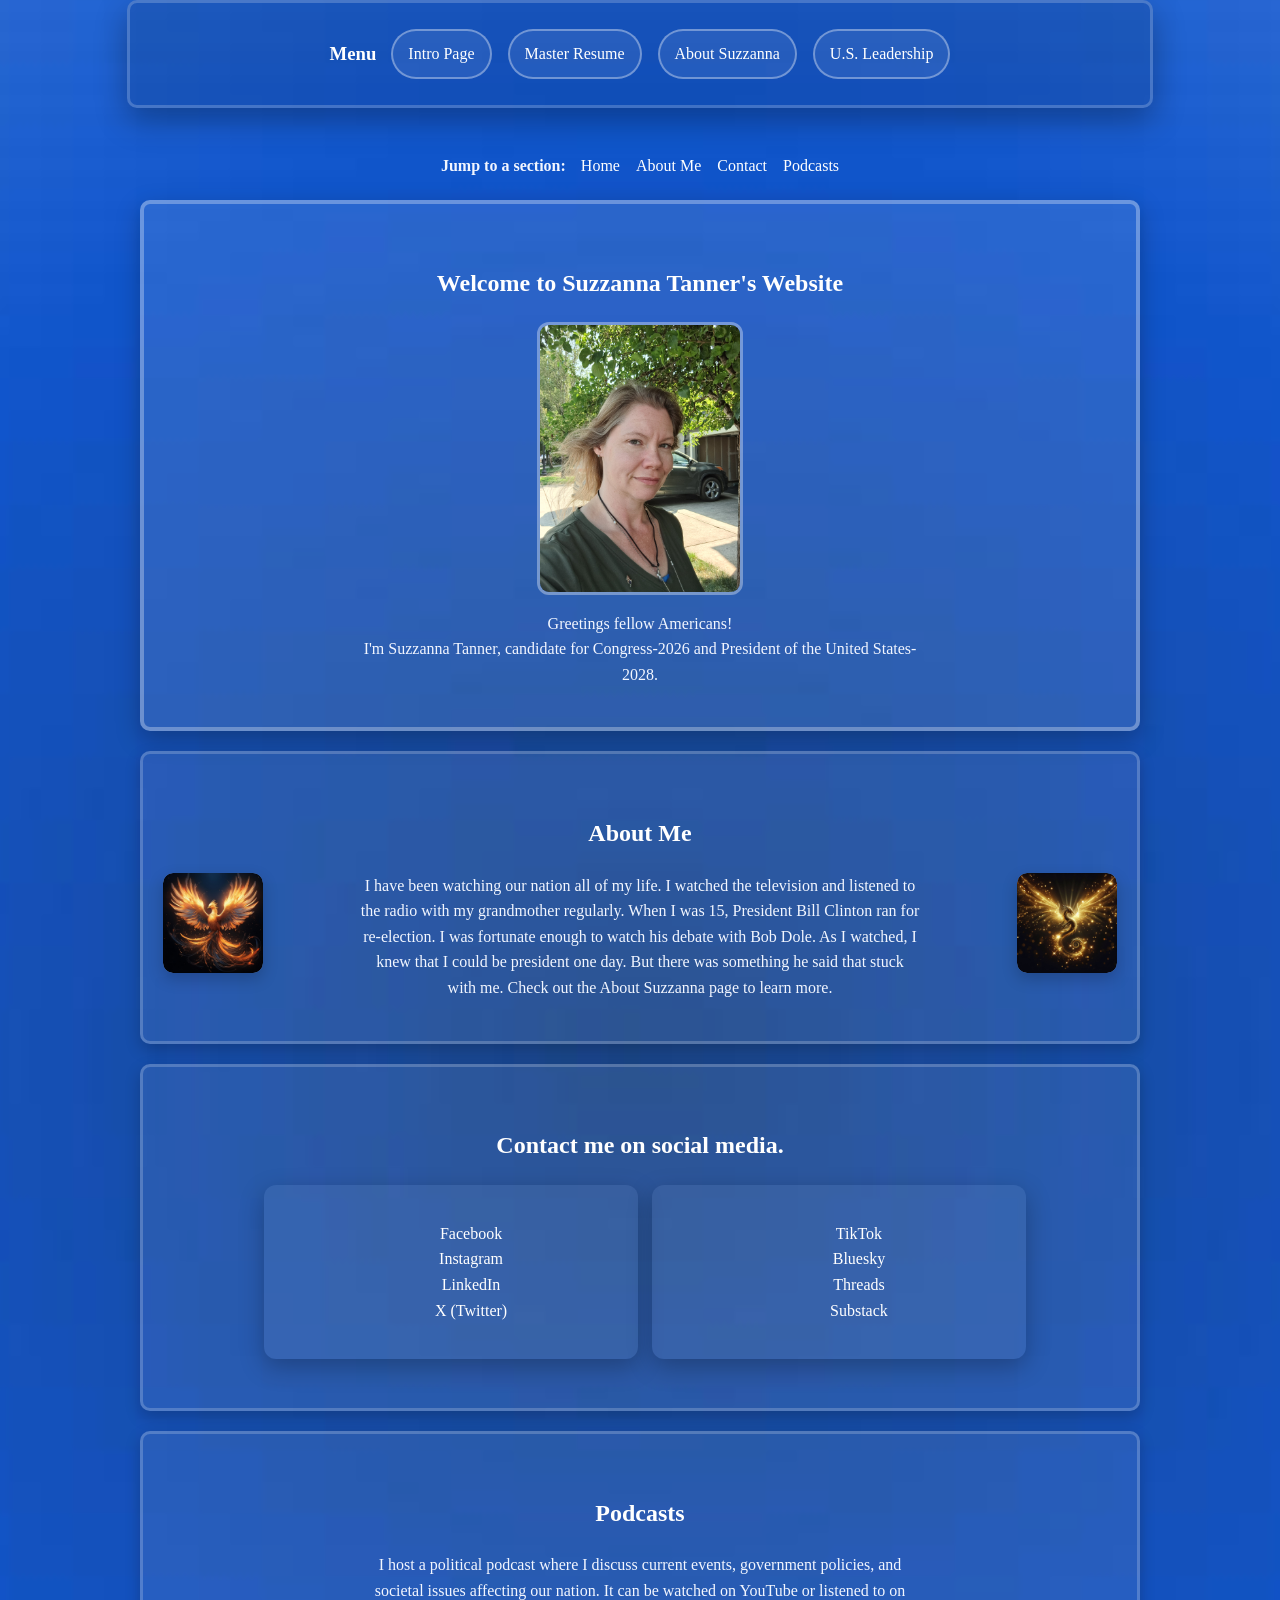
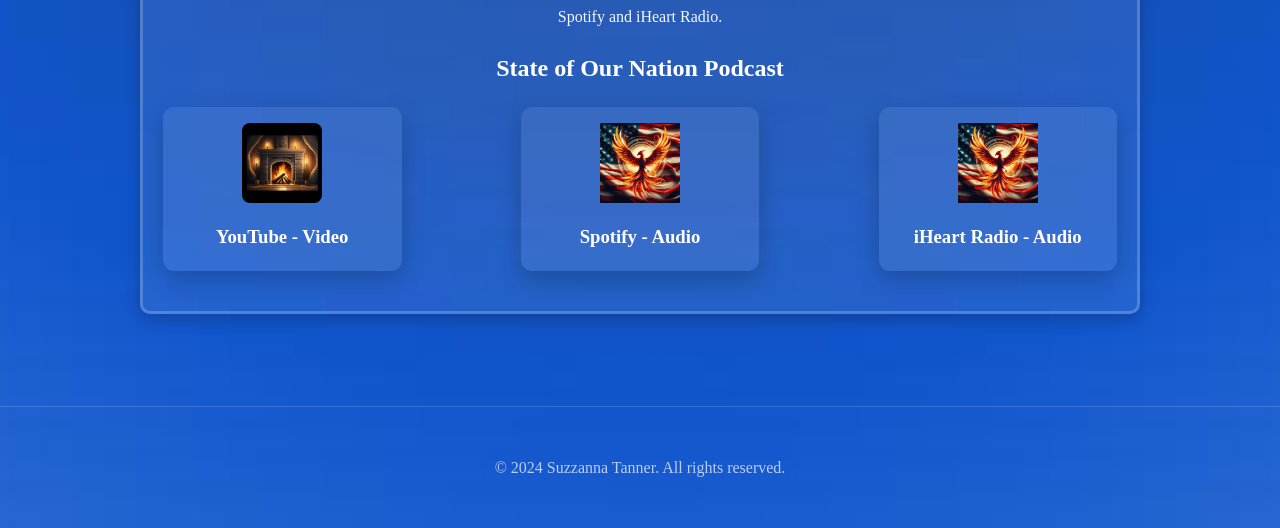
<file: index.html>
<!-- This is the main HTML file for Suzzanna Tanner's website -->
 <!-- The Document is HTML and the language is set to English -->
<!DOCTYPE html>
<html lang="en">
    <!-- The head section contains metadata and the title of the webpage -->
<head>
    <meta charset="UTF-8">
    <meta name="viewport" content="width=device-width, initial-scale=1.0">
    <link rel="stylesheet" href="index.css"> <!-- Link to external CSS file for styling -->
    <title>Suzzanna Tanner</title>
</head>
<!-- The body section contains the content of the webpage -->
<body> 
    <!-- Navigation menu with links to different pages of the website in an unordered list -->
    <header>         
        <nav>
            <h3>Menu</h3>
            <ul>
                <li><a href="index.html">Intro Page</a></li>
                <li><a href="MasterResume.html">Master Resume</a></li>
                <li><a href="AboutMe.html">About Suzzanna</a></li>
                <li><a href="OurFuture.html">U.S. Leadership</a></li>
            </ul>
        </nav>
    </header>

    <main>
        <nav id="index-page-nav">           
                <h4>Jump to a section: </h4>
                <ul>
                    <li><a href="#hero">Home</a></li> <!--Links to Hero section-->
                    <li><a href="#about">About Me</a></li> <!--Links to About Me section-->
                    <li><a href="#contact">Contact</a></li> <!--Links to Contact section-->
                    <li><a href="#podcasts">Podcasts</a></li> <!--Links to Podcasts section-->
                </ul>
        </nav>

        <!-- Main content of the webpage including a heading, an image, and a paragraph -->
        <section id="hero">
        <h1>Welcome to Suzzanna Tanner's Website</h1>
        <!-- An image of Suzzanna Tanner -->
        <img src="Images/20230826_120033.jpg" alt="Portrait of Suzzanna Tanner">
        
        <!-- A paragraph introducing Suzzanna Tanner -->    
        <p>Greetings fellow Americans!</p>
        <p> I'm Suzzanna Tanner, candidate for Congress-2026 and President of the United States-2028.</p>
        </section>

        <!-- A section for the "About Me" content with a heading and a paragraph describing Suzzanna Tanner's background and interests -->
        <section id="about">
        <h2>About Me</h2> 
        <!-- A side image placeholder  -->
        <div class="about-layout">
            <div class="about-image-1">
                <img src="Images/Landing_Phoenix.jpg" alt="AI created image of a mythical phoenix in the landing position.">
            </div>
            <p>
                I have been watching our nation all of my life. I watched the television and listened to the radio with my grandmother regularly. 
                When I was 15, President Bill Clinton ran for re-election. I was fortunate enough to watch his debate with Bob Dole. 
                As I watched, I knew that I could be president one day. But there was something he said that stuck with me. Check out the About Suzzanna page to learn more.
            </p>
            
            <div class="about-image-2">
                <img src="Images/Celestial_Dragon.jpeg" alt="AI created image of a celestial dragon.">
            </div>
        </div>

         </section>
         <!-- A section for contact information with links to social media profiles in an unordered list -->
        <section id="contact">
        <h2>Contact me on social media.</h2>
        
        <!-- Social Media Links -->    
        <div class="social-box-1">
            <ul>
                <li><a href="https://www.facebook.com/suzzanna.tanner">Facebook</a></li>
                <li><a href="https://www.instagram.com/suzzanna.tanner/">Instagram</a></li>
                <li><a href="https://www.linkedin.com/in/suzzannatanner/">LinkedIn</a></li>
                <li><a href="https://x.com/SuzzannaTanner">X (Twitter)</a></li>
        </ul>
        </div>

        <div class="social-box-2">
            <ul>
                <li><a href="https://www.tiktok.com/@suzzannatanner?lang=en">TikTok</a></li>
                <li><a href="https://bsky.app/profile/suzzannatanner.bsky.social">Bluesky</a></li> 
                <li><a href="https://www.threads.com/@suzzannatanner">Threads</a></li>
                <li><a href="https://theevergreenblueprint.substack.com/">Substack</a></li>
        </ul>
        </div>      
        </section>
        <!-- A section for podcasts with a heading, a paragraph describing the podcast content, and links to different podcast platforms in an unordered list -->
        <section id="podcasts">
        <h2>Podcasts</h2>
        <p>I host a political podcast where I discuss current events, government policies, and societal issues affecting our nation. It can be watched on YouTube or listened to on Spotify and iHeart Radio.</p>
            <h2>State of Our Nation Podcast</h2>

        <!-- This is the grid for the podcast platforms -->
        <div > 
        <ul class="podcast-grid">
            <!--Podcast platforms and images-->
            <div class="Youtube">
                <div class="youtube-img">
                    <img src="Images/FiresideChatFrontSlide_Crop.png" alt="Fireside Chat Podcast">
                </div>
                <li><a href="https://www.youtube.com/playlist?list=PL2fd8_oJhN5TcVqTaIOp_2Dasd1ge1Ng7"><h3>YouTube - Video</h3></a></li>
            </div>

            <div class="Spotify">
                <img class="rss-img" src="Images/American_Phoenix.jpeg" alt="RSS Thumbnail">
                <li><a href="https://open.spotify.com/show/3IqKtpM52F4kemb8CJ184Y"><h3>Spotify - Audio</h3></a></li>
            </div>
            <!-- This platform uses the same RSS thumbnail as Spotify -->
            <div class="iHeartRadio">
                <img class="rss-img" src="Images/American_Phoenix.jpeg" alt="RSS Thumbnail">
                <li><a href="https://www.iheart.com/podcast/269-state-of-our-nation-324250302"><h3>iHeart Radio - Audio</h3></a></li>
            </div>
        </ul>
        </div>
        </section>
        
    </main>
    <!-- Footer section with copyright information -->
    <footer>
        <!-- Footer section with copyright information -->
        <p>&copy; 2024 Suzzanna Tanner. All rights reserved.</p>
    </footer>
</body>
</html>
</file>
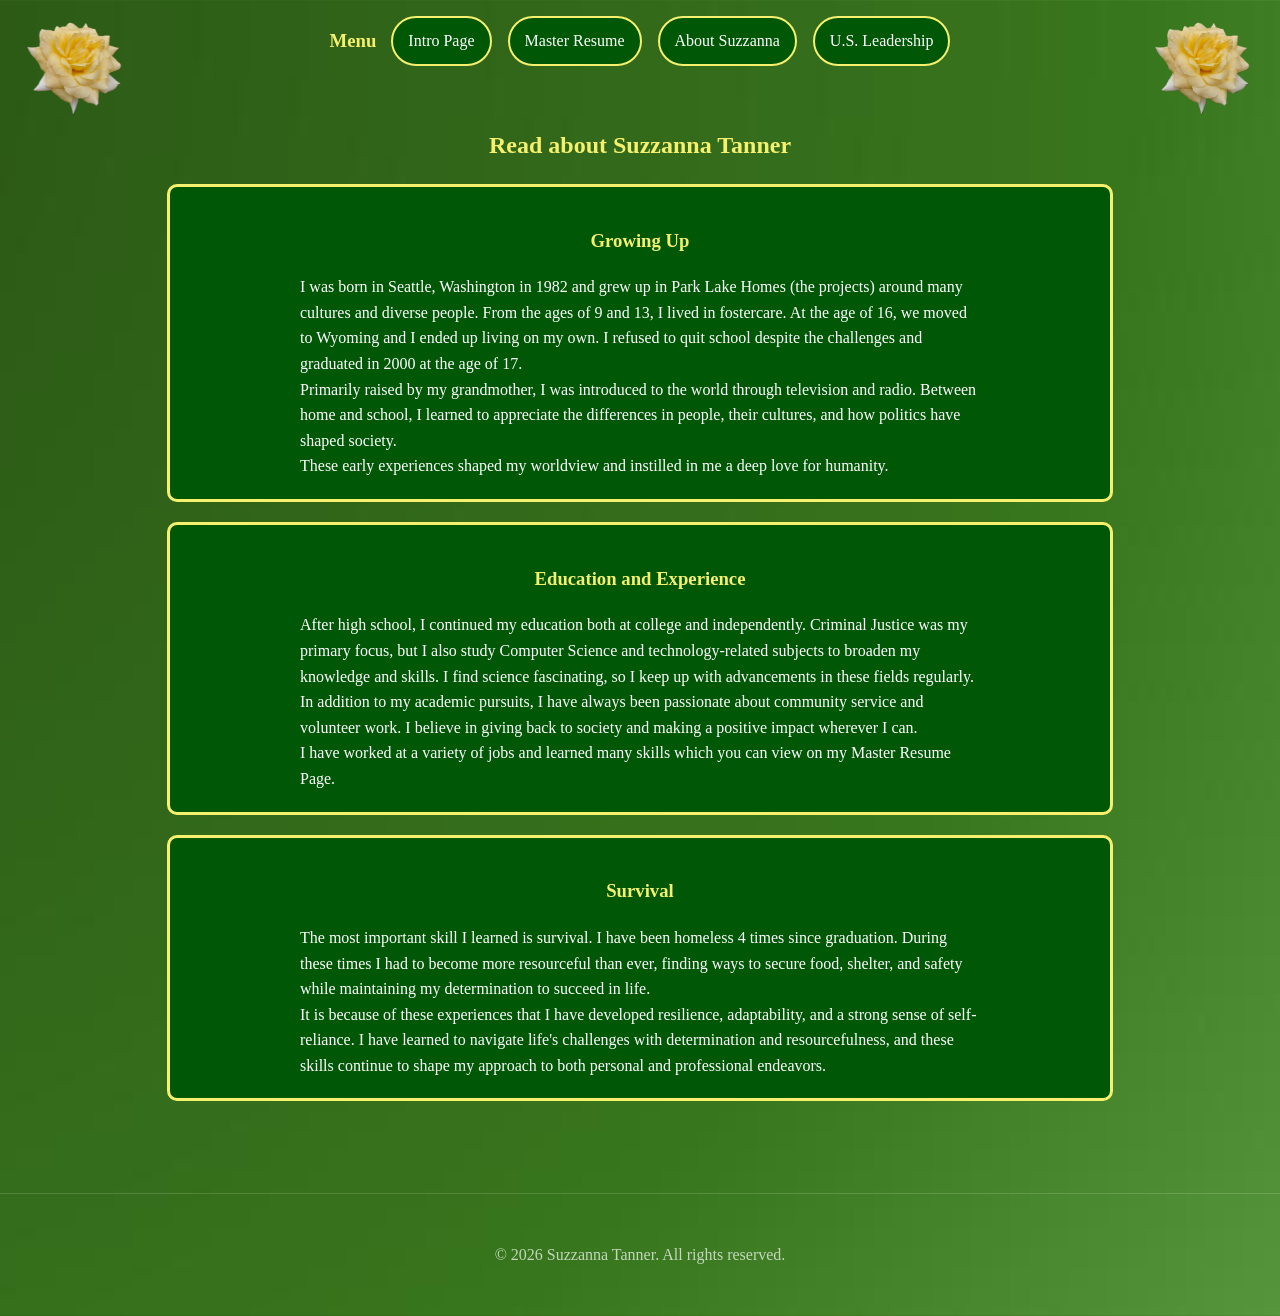
<file: AboutMe.html>
<!-- This is the About Me HTML file for Suzzanna Tanner's website -->
<!-- The Document is HTML and the language is set to English -->
<!DOCTYPE html>
<html lang="en">
    <!-- The head section contains metadata and the title of the webpage -->
<head>
    <meta charset="UTF-8">
    <meta name="viewport" content="width=device-width, initial-scale=1.0">
    <link rel="stylesheet" href="AboutMeStyles.css"> <!-- Link to external CSS file for styling -->
    <title>About Suzzanna Tanner</title>
</head>
<!-- The body section contains the content of the webpage -->
 <body>
    <header>
        <nav>
            <h3>Menu</h3>
            <ul>
                <li><a href="index.html">Intro Page</a></li>
                <li><a href="MasterResume.html">Master Resume</a></li>
                <li><a href="AboutMe.html">About Suzzanna</a></li>
                <li><a href="OurFuture.html">U.S. Leadership</a></li>
            </ul>
        </nav>        
    </header>

    <main>
        <h2>Read about Suzzanna Tanner</h2>
        <section id="st-beginnings">
            <h3>Growing Up</h3>
            <p> I was born in Seattle, Washington in 1982 and grew up in Park Lake Homes (the projects) around many cultures and diverse people. 
                From the ages of 9 and 13, I lived in fostercare. 
                At the age of 16, we moved to Wyoming and I ended up living on my own. 
                I refused to quit school despite the challenges and graduated in 2000 at the age of 17.
            </p>
            
            <p>Primarily raised by my grandmother, I was introduced to the world through television and radio. 
               Between home and school, I learned to appreciate the differences in people, their cultures, and how politics have shaped society.
            </p>

            <p>These early experiences shaped my worldview and instilled in me a deep love for humanity.</p>                
        </section>

        <section id="education">
            <h3>Education and Experience</h3>
            <p>After high school, I continued my education both at college and independently. Criminal Justice was my primary focus, but I also study Computer Science and technology-related subjects to broaden my knowledge and skills. I find science fascinating, so I keep up with advancements in these fields regularly.</p>
            <p>In addition to my academic pursuits, I have always been passionate about community service and volunteer work. I believe in giving back to society and making a positive impact wherever I can.</p>
                <p>I have worked at a variety of jobs and learned many skills which you can view on my Master Resume Page.</p>
        </section>

        <section id="survival">
            <h3>Survival</h3>
            <p>The most important skill I learned is survival. I have been homeless 4 times since graduation. During these times I had to become more resourceful than ever, finding ways to secure food, shelter, and safety while maintaining my determination to succeed in life.</p>
            <p>It is because of these experiences that I have developed resilience, adaptability, and a strong sense of self-reliance. I have learned to navigate life's challenges with determination and resourcefulness, and these skills continue to shape my approach to both personal and professional endeavors.</p>
        </section>

    </main>

    <footer>
        <p>&copy; 2026 Suzzanna Tanner. All rights reserved.</p>
    </footer>
 </body>
</html>
</file>
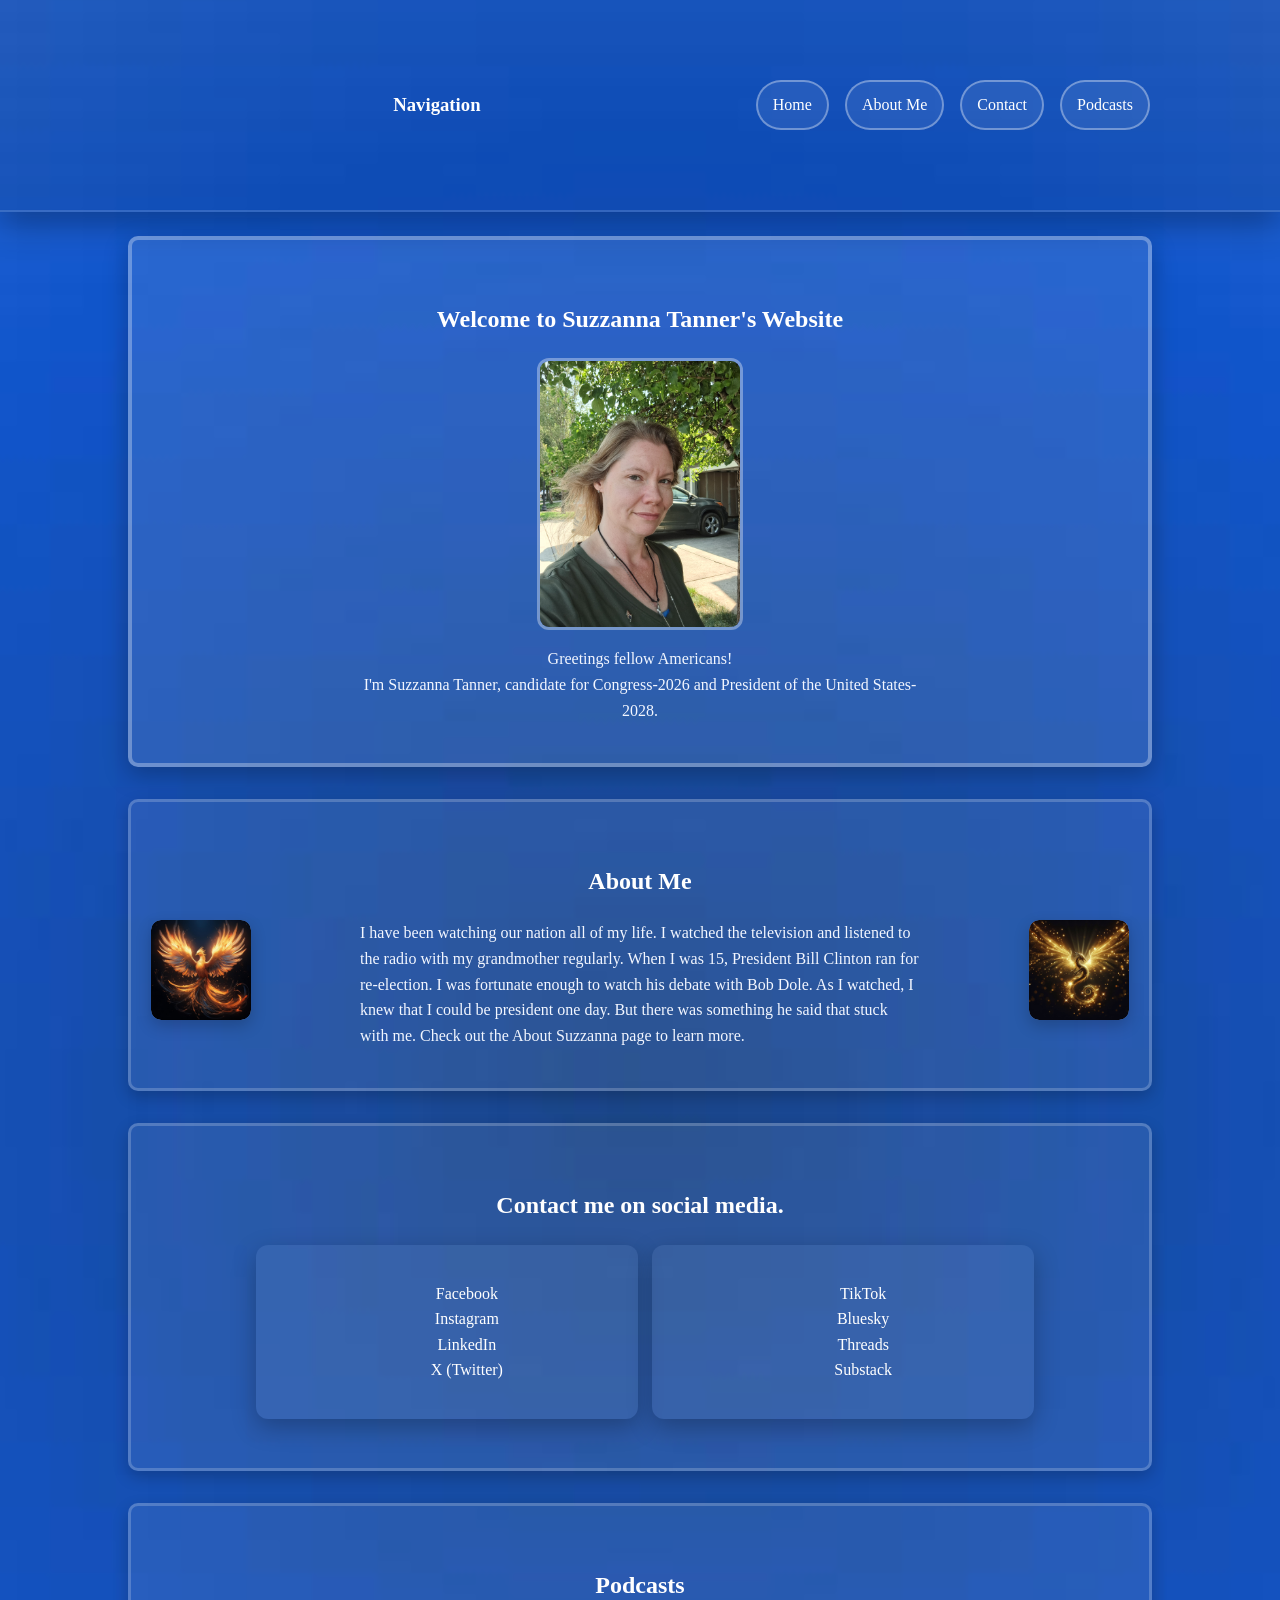
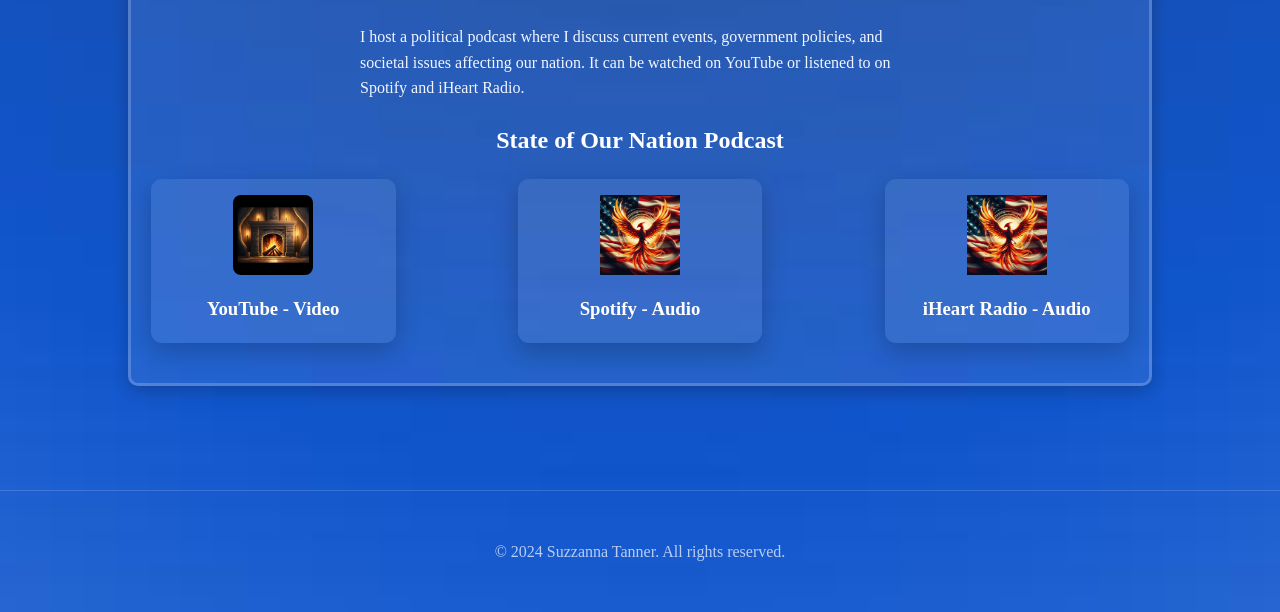
<file: HomePage.html>
<!-- This is the main HTML file for Suzzanna Tanner's website -->
 <!-- The Document is HTML and the language is set to English -->
<!DOCTYPE html>
<html lang="en">
    <!-- The head section contains metadata and the title of the webpage -->
<head>
    <meta charset="UTF-8">
    <meta name="viewport" content="width=device-width, initial-scale=1.0">
    <link rel="stylesheet" href="HomePageStyles.css"> <!-- Link to external CSS file for styling -->
    <title>Suzzanna Tanner</title>
</head>
<!-- The body section contains the content of the webpage -->
<body> 
    <!-- Navigation menu with links to different pages of the website in an unordered list -->
    <header>         
        <nav><h3>Navigation</h3>
            <ul>
                <li><a href="#hero">Home</a></li> <!--Links to Hero section-->
                <li><a href="#about">About Me</a></li> <!--Links to About Me section-->
                <li><a href="#contact">Contact</a></li> <!--Links to Contact section-->
                <li><a href="#podcasts">Podcasts</a></li> <!--Links to Podcasts section-->
            </ul>
        </nav>
    </header>
    
    <main>
        <!-- Main content of the webpage including a heading, an image, and a paragraph -->
        <section id="hero">
        <h1>Welcome to Suzzanna Tanner's Website</h1>
        <!-- An image of Suzzanna Tanner -->
        <img src="Images/20230826_120033.jpg" alt="Portrait of Suzzanna Tanner">
        
        <!-- A paragraph introducing Suzzanna Tanner -->    
        <p>Greetings fellow Americans!</p>
        <p> I'm Suzzanna Tanner, candidate for Congress-2026 and President of the United States-2028.</p>
        </section>
        <!-- A section for the "About Me" content with a heading and a paragraph describing Suzzanna Tanner's background and interests -->
        <section id="about">
        <h2>About Me</h2> 
        <!-- A side image placeholder  -->
        <div class="about-layout">
            <div class="about-image-1">
                <img src="Images/Landing_Phoenix.jpg" alt="AI created image of a mythical phoenix in the landing position.">
            </div>
            <p>
                I have been watching our nation all of my life. I watched the television and listened to the radio with my grandmother regularly. 
                When I was 15, President Bill Clinton ran for re-election. I was fortunate enough to watch his debate with Bob Dole. 
                As I watched, I knew that I could be president one day. But there was something he said that stuck with me. Check out the About Suzzanna page to learn more.
            </p>
            
            <div class="about-image-2">
                <img src="Images/Celestial_Dragon.jpeg" alt="AI created image of a celestial dragon.">
            </div>
        </div>

         </section>
         <!-- A section for contact information with links to social media profiles in an unordered list -->
        <section id="contact">
        <h2>Contact me on social media.</h2>
        
        <!-- Social Media Links -->    
        <div class="social-box-1">
            <ul>
                <li><a href="https://www.facebook.com/suzzanna.tanner">Facebook</a></li>
                <li><a href="https://www.instagram.com/suzzanna.tanner/">Instagram</a></li>
                <li><a href="https://www.linkedin.com/in/suzzannatanner/">LinkedIn</a></li>
                <li><a href="https://x.com/SuzzannaTanner">X (Twitter)</a></li>
        </ul>
        </div>

        <div class="social-box-2">
            <ul>
                <li><a href="https://www.tiktok.com/@suzzannatanner?lang=en">TikTok</a></li>
                <li><a href="https://bsky.app/profile/suzzannatanner.bsky.social">Bluesky</a></li> 
                <li><a href="https://www.threads.com/@suzzannatanner">Threads</a></li>
                <li><a href="https://theevergreenblueprint.substack.com/">Substack</a></li>
        </ul>
        </div>      
        </section>
        <!-- A section for podcasts with a heading, a paragraph describing the podcast content, and links to different podcast platforms in an unordered list -->
        <section id="podcasts">
        <h2>Podcasts</h2>
        <p>I host a political podcast where I discuss current events, government policies, and societal issues affecting our nation. It can be watched on YouTube or listened to on Spotify and iHeart Radio.</p>
            <h2>State of Our Nation Podcast</h2>

        <!-- This is the grid for the podcast platforms -->
        <div > 
        <ul class="podcast-grid">
            <!--Podcast platforms and images-->
            <div class="Youtube">
                <div class="youtube-img">
                    <img src="Images/FiresideChatFrontSlide_Crop.png" alt="Fireside Chat Podcast">
                </div>
                <li><a href="https://www.youtube.com/playlist?list=PL2fd8_oJhN5TcVqTaIOp_2Dasd1ge1Ng7"><h3>YouTube - Video</h3></a></li>
            </div>

            <div class="Spotify">
                <img class="rss-img" src="Images/American_Phoenix.jpeg" alt="RSS Thumbnail">
                <li><a href="https://www.spotify.com/suzzanna_tanner_podcast"><h3>Spotify - Audio</h3></a></li>
            </div>
            <!-- This platform uses the same RSS thumbnail as Spotify -->
            <div class="iHeartRadio">
                <img class="rss-img" src="Images/American_Phoenix.jpeg" alt="RSS Thumbnail">
                <li><a href="https://www.iheart.com/podcast/269-state-of-our-nation-324250302"><h3>iHeart Radio - Audio</h3></a></li>
            </div>
        </ul>
        </div>
        </section>
        
    </main>
    <!-- Footer section with copyright information -->
    <footer>
        <!-- Footer section with copyright information -->
        <p>&copy; 2024 Suzzanna Tanner. All rights reserved.</p>
    </footer>
</body>
</html>
</file>
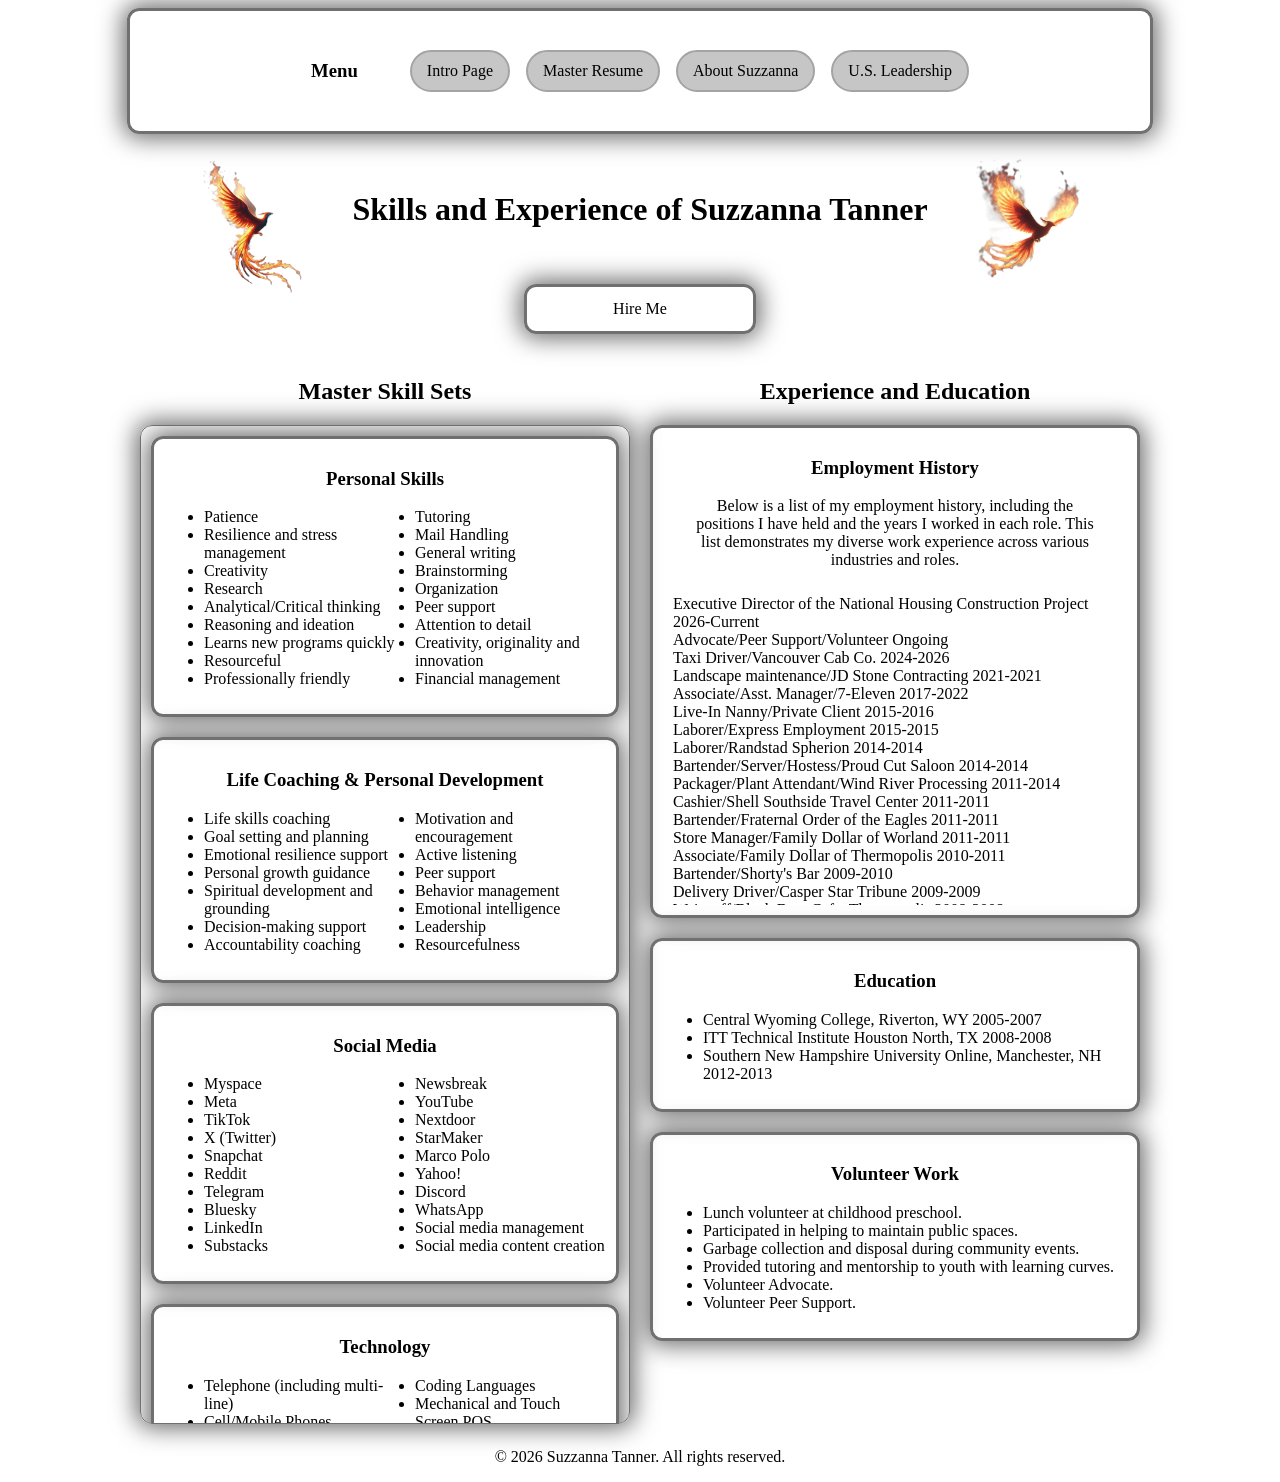
<file: MasterResume.html>
<!-- This is the Master Resume HTML file for Suzzanna Tanner's website -->
 <!-- The Document is HTML and the language is set to English -->
<!DOCTYPE html>
<html lang="en">
    <!-- The head section contains metadata and the title of the webpage -->
<head>
    <meta charset="UTF-8">
    <meta name="viewport" content="width=device-width, initial-scale=1.0">
    <link rel="stylesheet" href="MasterResumeStyles.css"> <!-- Link to external CSS file for styling -->
    <title>Master Resume - Suzzanna Tanner</title>
</head>
<!-- The body section contains the content of the webpage -->
 <body>
    <header>         
        <nav>
            <h3>Menu</h3>
            <ul>
                <li><a href="index.html">Intro Page</a></li>
                <li><a href="MasterResume.html">Master Resume</a></li>
                <li><a href="AboutMe.html">About Suzzanna</a></li>
                <li><a href="OurFuture.html">U.S. Leadership</a></li>
            </ul>
        </nav>
    </header>  
    
    <div class="intro-row">
        <img class="img-1" src="Images/MistyMountainPhoenixSpecial_No_BG.png">
        <h1>Skills and Experience of Suzzanna Tanner</h1>
        <img class="img-2" src="Images/_801b6a12-678a-4217-8134-d68dc71cfe36_No_BG_2.png">
    </div>

    <div class="hire-me-button">
        <a href="https://docs.google.com/forms/d/e/1FAIpQLSfoKEBvUiFcY0GUVoZK-vqWwpCwwE70hzvJsYPi5IXkm-ggGQ/viewform?usp=dialog" target="_blank">Hire Me</a>
    </div>


    <main>
        <section id="skillset-column">
        <h2>Master Skill Sets</h2>
            <section id="scroll-box">

                <!-- Skills content-->
                <div class="skill-box">
                    <h3>Personal Skills</h3>
                    <ul class="skill-list">
                        <li>Patience</li>
                        <li>Resilience and stress management</li>
                        <li>Creativity</li>
                        <li>Research</li>
                        <li>Analytical/Critical thinking</li>
                        <li>Reasoning and ideation</li>
                        <li>Learns new programs quickly</li>
                        <li>Resourceful</li>
                        <li>Professionally friendly</li>
                        <li>Tutoring</li>
                        <li>Mail Handling</li>
                        <li>General writing</li>
                        <li>Brainstorming</li>
                        <li>Organization</li>
                        <li>Peer support</li>
                        <li>Attention to detail</li>
                        <li>Creativity, originality and innovation</li>
                        <li>Financial management</li>
                    </ul>
                </div>

                <div class="skill-box">
                    <h3>Life Coaching & Personal Development</h3>
                    <ul class="skill-list">
                        <li>Life skills coaching</li>
                        <li>Goal setting and planning</li>
                        <li>Emotional resilience support</li>
                        <li>Personal growth guidance</li>
                        <li>Spiritual development and grounding</li>
                        <li>Decision-making support</li>
                        <li>Accountability coaching</li>
                        <li>Motivation and encouragement</li>
                        <li>Active listening</li>
                        <li>Peer support</li>
                        <li>Behavior management</li>
                        <li>Emotional intelligence</li>
                        <li>Leadership</li>
                        <li>Resourcefulness</li>
                    </ul>
                </div>

                <div class="skill-box">
                    <h3>Social Media</h3>
                    <ul class="skill-list">
                        <li>Myspace</li>
                        <li>Meta</li>
                        <li>TikTok</li>
                        <li>X (Twitter)</li>
                        <li>Snapchat</li>
                        <li>Reddit</li>
                        <li>Telegram</li>
                        <li>Bluesky</li>
                        <li>LinkedIn</li>
                        <li>Substacks</li>
                        <li>Newsbreak</li>
                        <li>YouTube</li>
                        <li>Nextdoor</li>
                        <li>StarMaker</li>
                        <li>Marco Polo</li>
                        <li>Yahoo!</li>
                        <li>Discord</li>
                        <li>WhatsApp</li>
                        <li>Social media management</li>
                        <li>Social media content creation</li>
                    </ul>
                </div>

                <div class="skill-box">
                    <h3>Technology</h3>
                    <ul class="skill-list">
                        <li>Telephone (including multi-line)</li>
                        <li>Cell/Mobile Phones</li>
                        <li>Computers</li>
                        <li>Tablets</li>
                        <li>Film and Digital Cameras</li>
                        <li>Television</li>
                        <li>Microphone</li>
                        <li>Social media platforms</li>
                        <li>Development Platforms</li>
                        <li>Trading Platforms</li>
                        <li>Artificial Intelligence (AI)</li>
                        <li>Crypto and Stock Trading</li>
                        <li>Coding Languages</li>
                        <li>Mechanical and Touch Screen POS</li>
                        <li>Multiple ordering systems</li>
                        <li>Game consoles</li>
                        <li>News Platforms</li>
                        <li>Operating Systems</li>
                        <li>Bluetooth</li>
                        <li>Audio Cassette, CD Player/Burner</li>
                        <li>VHS, DVD, Blu Ray Player</li>
                        <li>Software installation</li>
                    </ul>
                </div>

                <div class="skill-box">
                    <h3>Phones, Trading, Game Consoles, and Development Platforms</h3>
                    <ul class="skill-list">
                        <li>Samsung</li>
                        <li>LG</li>
                        <li>Moto G</li>
                        <li>Flip Phone</li>
                        <li>Coinbase</li>
                        <li>Stash</li>
                        <li>Robinhood</li>
                        <li>Crypto.com</li>
                        <li>Fone</li>
                        <li>Atari</li>
                        <li>Nintendo</li>
                        <li>Playstation</li>
                        <li>XBox</li>
                        <li>Sega</li>
                        <li>Arcade</li>
                        <li>Code::Blocks</li>
                        <li>Visual Studio</li>
                        <li>Android Studio</li>
                    </ul>
                </div>

                <div class="skill-box">
                    <h3>Languages and Operating Systems</h3>
                    <ul class="skill-list">
                        <li>HTML/XHTML</li>
                        <li>CSS</li>
                        <li>C#</li>
                        <li>C++</li>
                        <li>JavaScript</li>
                        <li>Python</li>
                        <li>Windows</li>
                        <li>Apple macOS</li>
                        <li>Linux</li>
                        <li>Android</li>
                        <li>Apple iOS</li>
                    </ul>
                </div>

                <div class="skill-box">
                    <h3>Microsoft Programs</h3>
                    <ul class="skill-list">
                        <li>Windows</li>
                        <li>Outlook</li>
                        <li>OneDrive</li>
                        <li>Excel</li>
                        <li>Word (high proficiency)</li>
                        <li>OneNote</li>
                        <li>PowerPoint</li>
                        <li>Visual Studio</li>
                        <li>Forms</li>
                        <li>Clipchamp</li>
                        <li>Skype</li>
                        <li>To Do</li>
                        <li>Calendar</li>
                        <li>Edge Browser</li>
                        <li>Copilot</li>
                        <li>Designer</li>
                    </ul>
                </div>

                <div class="skill-box">
                    <h3>Google Programs</h3>
                    <ul class="skill-list">
                        <li>Gmail</li>
                        <li>Google Forms</li>
                        <li>Workspace</li>
                        <li>Slides</li>
                        <li>Calendar</li>
                        <li>Sheets</li>
                        <li>Docs</li>
                        <li>Gemini</li>
                        <li>Keep</li>
                        <li>Drive</li>
                        <li>Google Earth</li>
                        <li>Sites</li>
                        <li>YouTube</li>
                        <li>Chrome Browser</li>
                        <li>Android</li>
                    </ul>
                </div>

                <div class="skill-box">
                    <h3>Adobe Programs</h3>
                    <ul class="skill-list">
                        <li>Creative Cloud Apps</li>
                        <li>Dreamweaver</li>
                        <li>Illustrator</li>
                        <li>Premiere Pro</li>
                        <li>Photoshop</li>
                        <li>InDesign</li>
                        <li>Audition</li>
                        <li>Express</li>
                        <li>Firefly AI Art creation</li>
                        <li>Fill & Sign</li>
                    </ul>
                </div>

                <div class="skill-box">
                    <h3>Office/Clerical</h3>
                    <ul class="skill-list">
                        <li>Verbal and written communication</li>
                        <li>Receive/Transmit messages</li>
                        <li>Record keeping/Filing</li>
                        <li>Master Manufacturing Record</li>
                        <li>Sales</li>
                        <li>Time keeping</li>
                        <li>Employees</li>
                        <li>Inventory</li>
                        <li>Reconciling invoices</li>
                        <li>Nightly deposits</li>
                    </ul>
                </div>

                <div class="skill-box">
                    <h3>Retail and Management</h3>
                    <ul class="skill-list">
                        <li>Customer relations</li>
                        <li>Basic mathematical knowledge</li>
                        <li>Money handling</li>
                        <li>Forecasting sales</li>
                        <li>App use knowledge</li>
                        <li>Upselling</li>
                        <li>Ordering</li>
                        <li>Order assembly</li>
                        <li>Meat processing/packaging</li>
                        <li>Bartending</li>
                        <li>Manual Pallet jack</li>
                        <li>Palletizing</li>
                        <li>Hiring/Releasing Employees</li>
                        <li>Reconciling of store operations paperwork</li>
                        <li>Shift Management</li>
                        <li>Bank Deposits</li>
                    </ul>
                </div>

                <div class="skill-box">
                    <h3>Childcare</h3>
                    <ul class="skill-list">
                        <li>Infant care</li>
                        <li>Toddler care</li>
                        <li>Preschool care</li>
                        <li>School-age care</li>
                        <li>Meal preparation and feeding</li>
                        <li>Bathing and hygiene</li>
                        <li>Playtime and activities</li>
                        <li>Homework assistance</li>
                        <li>Transportation to/from school/activities</li>
                        <li>General housekeeping</li>
                        <li>Exercise</li>
                        <li>Nap schedule</li>
                        <li>Age based Education/tutoring</li>
                        <li>Consoling/Soothing</li>
                        <li>First aid</li>
                        <li>Patience</li>
                        <li>Friendly</li>
                        <li>Age-level communication</li>
                        <li>Resourceful</li>
                        <li>Planning</li>
                        <li>Active listening</li>
                        <li>Behavior management</li>
                        <li>Emotional Intelligence</li>
                        <li>Monitoring</li>
                        <li>Leadership</li>
                        <li>Physical Stamina</li>
                    </ul>
                </div>
            
                <div class="skill-box">
                    <h3>Landscaping</h3>
                    <ul class="skill-list">
                        <li>Tool safety and use</li>
                        <li>Plant growth and placement (seedling to grown)</li>
                        <li>Vegetation transplant</li>
                        <li>Weed removal</li>
                        <li>Grass growth and maintenance</li>
                        <li>Watering</li>
                        <li>Surface irrigation</li>
                        <li>Wooded Vegetation Maintenance</li>
                        <li>Fruit growth and harvesting</li>
                        <li>Herb growth and harvesting</li>
                    </ul>
                </div>

                <div class="skill-box">
                    <h3>Hobbies and Other Skills</h3>
                    <ul class="skill-list">
                        <li>Art (digital, hand crafted)</li>
                        <li>Crocheting</li>
                        <li>Embroidery</li>
                        <li>Sewing</li>
                        <li>Bookbinding</li>
                        <li>Handcrafted cards</li>
                        <li>Cooking</li>
                        <li>Descriptive writing</li>
                        <li>Journal Creation</li>
                        <li>Interpersonal communication</li>
                        <li>Complex problem solving</li>
                        <li>Shipping and handling</li>
                        <li>FECfile</li>
                        <li>Sample Collection (Labs)</li>
                        <li>Master Manufacturing Record</li>
                        <li>Grant Writing</li>
                    </ul>
                </div>
            </section>
        </section>

        <section id="experience-education">
            <h2>Experience and Education</h2>

            <article id="employment">
                <h3>Employment History</h3>
                <!-- jobs -->
                <p>Below is a list of my employment history, including the positions I have held and the years I worked in each role. This list demonstrates my diverse work experience across various industries and roles.</p>
                <ul class="employment-list">
                    <li>Executive Director of the National Housing Construction Project 2026-Current</li>
                    <li>Advocate/Peer Support/Volunteer	Ongoing</li>
                    <li>Taxi Driver/Vancouver Cab Co. 2024-2026</li>
                    <li>Landscape maintenance/JD Stone Contracting 2021-2021</li>
                    <li>Associate/Asst. Manager/7-Eleven 2017-2022</li>
                    <li>Live-In Nanny/Private Client 2015-2016</li>
                    <li>Laborer/Express Employment 2015-2015</li>
                    <li>Laborer/Randstad Spherion 2014-2014</li>
                    <li>Bartender/Server/Hostess/Proud Cut Saloon 2014-2014</li>
                    <li>Packager/Plant Attendant/Wind River Processing 2011-2014</li>
                    <li>Cashier/Shell Southside Travel Center 2011-2011</li>
                    <li>Bartender/Fraternal Order of the Eagles 2011-2011</li>
                    <li>Store Manager/Family Dollar of Worland 2011-2011</li>
                    <li>Associate/Family Dollar of Thermopolis 2010-2011</li>
                    <li>Bartender/Shorty's Bar 2009-2010</li>
                    <li>Delivery Driver/Casper Star Tribune 2009-2009</li>
                    <li>Waitstaff/Black Bear Cafe, Thermopolis 2008-2008</li>
                    <li>Waitstaff/Thermop Café 2007-2007</li>
                    <li>Cashier/Walgreens 2007-2007</li>
                    <li>Cashier/Cook/Shell Southside Travel Center 2006-2007</li>
                    <li>Housekeeper/Bartender/Waitstaff/Hostess/Cashier/Holiday Inn of Thermopolis 2004-2006</li>
                    <li>Acting Assistant Store Manager/Kwik Mart 2003-2004</li>
                    <li>Laborer/Labor Express 2002-2003</li>
                    <li>Live-In Nanny/Private Client 2002-2003</li>
                    <li>Housekeeper/Best Western of Thermopolis 2002-2002</li>
                    <li>Cashier/Mcdonalds  2001-2001</li>
                    <li>Cashier/Stocker/Thermop Grocery 2001-2001</li>
                    <li>Cashier/Maverick Country Stores 2001-2001</li>
                    <li>Store Manager/CWs III 2000-2001</li>
                    <li>Front Desk/Farm Bureau Insurance Company 1999-1999</li>
                    <li>Cashier/Cook/Mcdonalds 1999-1999</li>
                    <li>Assembler/Day Labor 1998-1998</li>
                    <li>Babysitter/Private Client 1997-1997</li>
                </ul>
            </article>

            <article id="education">
                <!-- schooling -->
                <h3>Education</h3>
                <ul>
                    <li>Central Wyoming College, Riverton, WY 2005-2007</li>
                    <li>ITT Technical Institute Houston North, TX 2008-2008</li>
                    <li>Southern New Hampshire University Online, Manchester, NH 2012-2013</li>
                </ul>
            </article>

            <article id="volunteer">
                <h3>Volunteer Work</h3>
                <!-- volunteer items -->
                <ul>
                    <li>Lunch volunteer at childhood preschool.</li>
                    <li>Participated in helping to maintain public spaces.</li>
                    <li>Garbage collection and disposal during community events.</li>
                    <li>Provided tutoring and mentorship to youth with learning curves.</li>
                    <li>Volunteer Advocate.</li>
                    <li>Volunteer Peer Support.</li>
                </ul>
            </article>


        </section>
    </main>

    <footer>
        <!-- Footer section with copyright information -->
        <p>&copy; 2026 Suzzanna Tanner. All rights reserved.</p>
    </footer>
 </body>
</file>
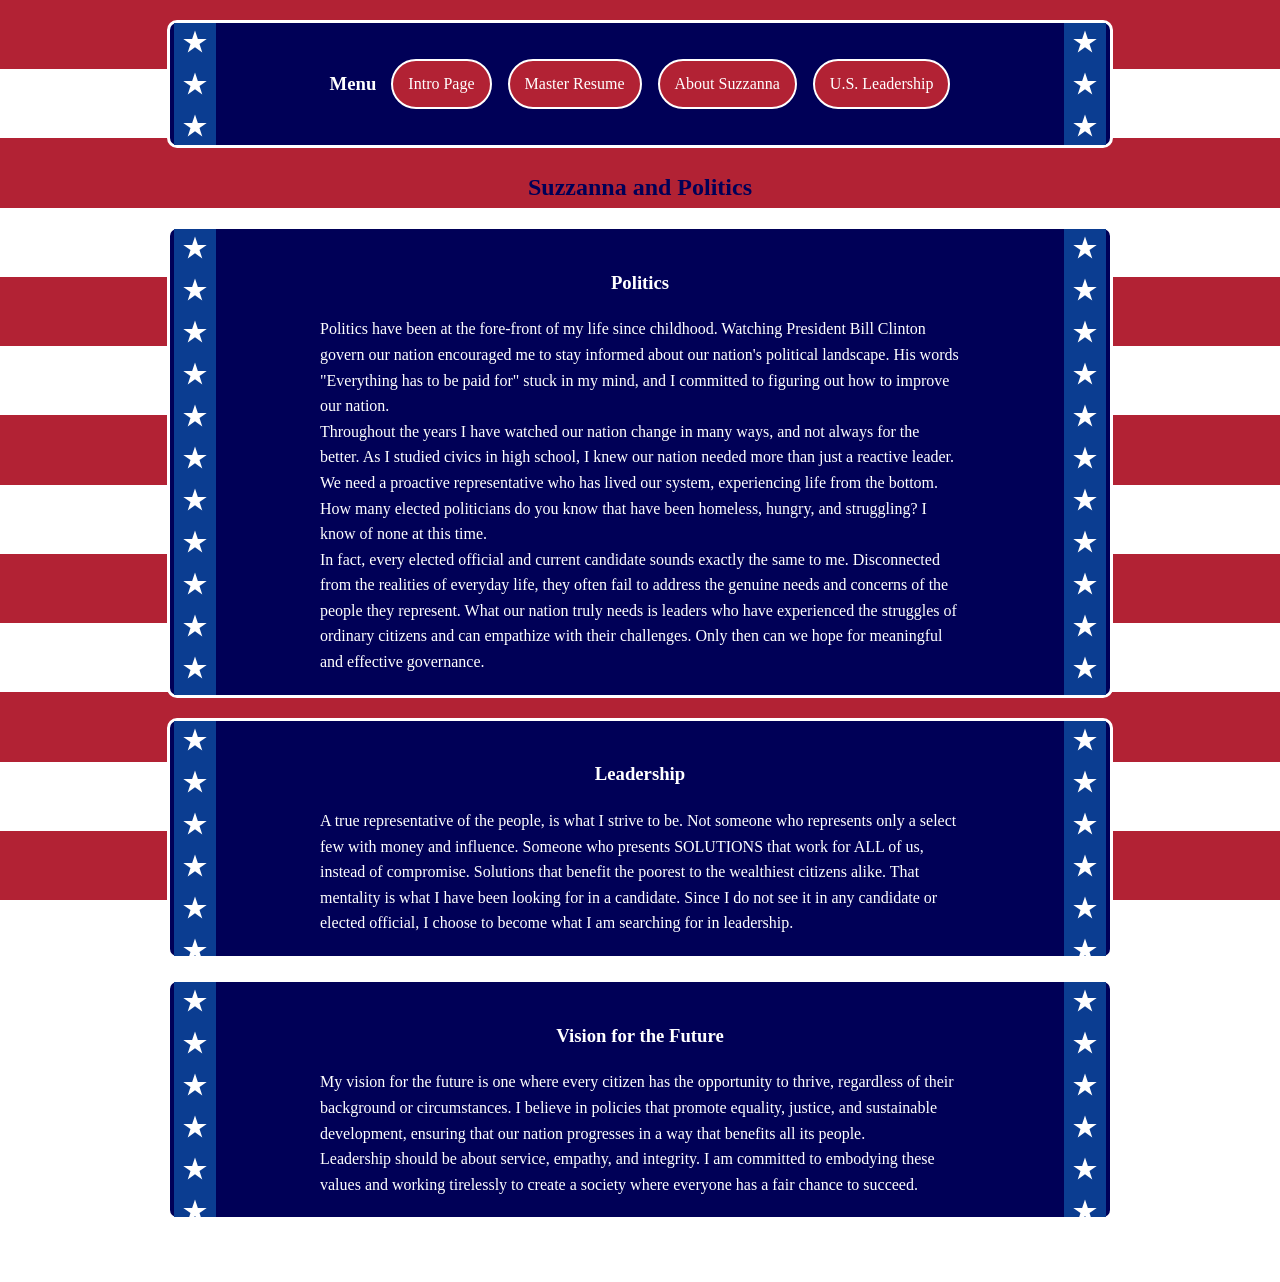
<file: OurFuture.html>
<!-- This is the About Me HTML file for Suzzanna Tanner's website -->
<!-- The Document is HTML and the language is set to English -->
<!DOCTYPE html>
<html lang="en">
    <!-- The head section contains metadata and the title of the webpage -->
<head>
    <meta charset="UTF-8">
    <meta name="viewport" content="width=device-width, initial-scale=1.0">
    <link rel="stylesheet" href="OurFutureStyles.css"> <!-- Link to external CSS file for styling -->
    <title>Our Future - Suzzanna Tanner</title>
</head>

<!-- The body section contains the content of the webpage -->
 <body>
    <header>
        <section>
            <nav>
                <h3>Menu</h3>
                <ul>
                    <li><a href="index.html">Intro Page</a></li>
                    <li><a href="MasterResume.html">Master Resume</a></li>
                    <li><a href="AboutMe.html">About Suzzanna</a></li>
                    <li><a href="OurFuture.html">U.S. Leadership</a></li>
                </ul>
            </nav>
        </section>            
    </header>

    <main>
        <h2>Suzzanna and Politics</h2>
        <section id="politics">
            <h3>Politics</h3>
            <p>Politics have been at the fore-front of my life since childhood. Watching President Bill Clinton govern our nation encouraged me to stay informed about our nation's political landscape. His words "Everything has to be paid for" stuck in my mind, and I committed to figuring out how to improve our nation.</p>
            <p>Throughout the years I have watched our nation change in many ways, and not always for the better. As I studied civics in high school, I knew our nation needed more than just a reactive leader. We need a proactive representative who has lived our system, experiencing life from the bottom. How many elected politicians do you know that have been homeless, hungry, and struggling? I know of none at this time. </p>
            <p>In fact, every elected official and current candidate sounds exactly the same to me. Disconnected from the realities of everyday life, they often fail to address the genuine needs and concerns of the people they represent. What our nation truly needs is leaders who have experienced the struggles of ordinary citizens and can empathize with their challenges. Only then can we hope for meaningful and effective governance.</p>
        </section>

        <section id="leadership">
            <h3>Leadership</h3>
            <p>A true representative of the people, is what I strive to be. Not someone who represents only a select few with money and influence. Someone who presents SOLUTIONS that work for ALL of us, instead of compromise. Solutions that benefit the poorest to the wealthiest citizens alike. That mentality is what I have been looking for in a candidate. Since I do not see it in any candidate or elected official, I choose to become what I am searching for in leadership.</p>
        </section>

        <section id="vision">
            <h3>Vision for the Future</h3>
            <p>My vision for the future is one where every citizen has the opportunity to thrive, regardless of their background or circumstances. I believe in policies that promote equality, justice, and sustainable development, ensuring that our nation progresses in a way that benefits all its people.</p>
            <p>Leadership should be about service, empathy, and integrity. I am committed to embodying these values and working tirelessly to create a society where everyone has a fair chance to succeed.</p>
        </section>
    </main>

    <footer>
        <p>&copy; 2026 Suzzanna Tanner. All rights reserved.</p>
    </footer>
    </body>
</html>
</file>
<file: index.css>
/* styles.css - External CSS file for styling the MySite.html webpage */
/* For the body and background */
body {
    font-family: "Times New Roman", Arial, sans-serif;
    background-image: url('Images/Varigated_Blue_Reverse_Radial.jpg'); /* Background radial */
    background-size: cover; /* Ensures the background image covers the entire viewport */
    background-position: center; /* Centers the background image */
    color: #f2f6ff;
    line-height: 1.6;
}

body, header, #hero, #contact, footer, .social-box-1, .social-box-2, .Youtube, .Spotify, .iHeartRadio,
h1, h2, h3, #index-page-nav {
    text-align: center; /* Centers the content within the section */
}

/*Style for navigation list items, adds spacing and padding for better readability*/
body, nav li, #index-page-nav {
    margin: 0;
    padding: 0;
}

/*Style for the header, adds padding to create space around the content and improve readability*/   
header {
    padding: 10px;
    box-shadow: 0 12px 32px rgba(0, 0, 0, 0.3); /* Adds a subtle shadow for depth */
    background-color: rgba(0, 0, 0, 0.1); /* Semi-transparent background for the header */
}

header, main, nav, #index-page-nav  {
    max-width: 1000px; /* Sets a maximum width to prevent it from stretching too wide on large screens */
}

header, #hero, #contact, #about, #podcasts {
    border: 3px solid rgba(255, 255, 255, 0.2);
    border-radius: 10px;
    margin-bottom: 20px;
}

ul {
    list-style-type: none; /* Removes default bullet points from the list */
}

h1, h2, h3, a, footer, .social-box-1, .social-box-2, .Youtube, .Spotify, .iHeartRadio {
    color: #ffffff; /* White color for headings */
}

/*Style for heading 1, 2, and 3*/
h1, h2, h3 {
    padding: 0px 15px; /* Adds padding to the left and right of headings for better spacing on smaller screens */
}

a {
    text-decoration: none; /* Removes the underline */
}

/*Style for links on hover*/
a:hover {
    color: #f6ff00;
    text-decoration: underline;
}

/*Style for links when they are focused (tabbing through the content links), adds an outline for better accessibility*/
a:focus-visible {
    outline: 2px solid #94ff97;
    outline-offset: 4px;
}

main, nav, header, section p {
    margin: 0 auto; /* Centers the navigation bar horizontally within the viewport */
}

/*Style for the main content area and sections*/
main {
    padding: 24px;
}

/*Style for sections and navigation list items*/
section { /* Adds spacing between sections for better readability */
    margin-bottom: 32px;
}

nav, nav ul, .about-layout, .podcast-grid, #index-page-nav {
    display: flex; /* Uses flexbox to layout navigation items in a row */ 
}

nav, #index-page-nav {
    align-items: center; /* Vertically centers the navigation items within the bar */
    justify-content: center; /* Aligns navigation items to the center of the bar */
}

/* Style for navigation unordered list and items */
nav { 
    gap: 15px; /* Adds space between navigation items for better readability */
    padding: 0 15px; /* Adds horizontal padding to the nav bar for better spacing on smaller screens */
} 

nav h3, nav ul {
    padding: 0;/* Removes any default padding from the h3 element for a cleaner look */
}

/* makes navigation links look like buttons with padding, border, rounded corners, and a semi-transparent background for a modern and clean appearance */
nav a {
    display: inline-block;
    padding: 10px 15px;
    border: 2px solid rgba(255, 255, 255, 0.35);
    border-radius: 999px;
    background-color: rgba(255, 255, 255, 0.08);
}

#index-page-nav a {
    padding: 3px 6px;
    display: contents;
    border: none;
}

nav ul, .about-layout, .podcast-grid {
    flex-wrap: wrap; /* Allows navigation items to wrap to the next line on smaller screens */    
}

nav ul {
    gap: 16px; /* Adds space between navigation items for better readability */
    margin-left: 0; /* Pushes the navigation list to the right side of the navigation bar */
}

/*Style for the hero section, adds a semi-transparent background, border, padding, and rounded corners for a visually appealing look*/
#hero,
#contact,
#about,
#podcasts {
    background-color: rgba(255, 255, 255, 0.08); /* Semi-transparent background */
    padding: 40px 20px;
}

/*Style for the hero section, makes it slightly more opaque and adds a thicker border for emphasis*/   
#hero {
    box-shadow: 0 8px 24px rgba(0, 0, 0, 0.25); /* Adds a subtle shadow for depth */
    background-color: rgba(255, 255, 255, 0.1); /* Slightly more opaque for the hero section */
    border: 4px solid rgba(255, 255, 255, 0.3);
}

#hero img {
    max-width: 200px;
    width: 100%;
    height: auto;
    display: block;
    margin: 16px auto;
    border-radius: 12px;
    border: 3px solid rgba(255, 255, 255, 0.35);
}
#about,
#contact,
#podcasts {
    box-shadow: 0 6px 16px rgba(0, 0, 0, 0.2); /* Adds a subtle shadow for depth */
    transition: box-shadow 0.3s ease; /* Smooth transition for the shadow effect on hover */
}

#about:hover,
#contact:hover,
#podcasts:hover {
    box-shadow: 0 10px 24px rgba(0, 0, 0, 0.3); /* Increases shadow on hover for a more interactive feel */
}

footer {
    padding: 32px 24px;
    border-top: 1px solid rgba(255, 255, 255, 0.15);
    margin-top: 48px;
    color: rgba(255, 255, 255, 0.7);
}

section p {
    max-width: 70ch;
}

.about-layout {
    align-items: flex-start;
    gap: 16px;
}

.about-image-1,
.about-image-2 {
    flex: 0 1 220px;
    max-width: 100px;
    border-radius: 10px;
    background-color: rgba(255, 255, 255, 0.12);
    box-shadow: 0 6px 16px rgba(0, 0, 0, 0.2);
    overflow: hidden;
}

.about-image-1 img,
.about-image-2 img {
    display: block;
    width: 100%;
    height: auto;
    border-radius: 10px;
    box-shadow: inset 0 0 0 1px rgba(255, 255, 255, 0.15);
}

.about-layout p {
    flex: 1 1 320px;
}

.social-box-1,
.social-box-2 {
    width: 35%; /* Sets the width of each social box to 35% of the parent container */
    height: auto; /* Allows the height to adjust based on content */
    display: inline-block; /* Allows the social boxes to sit side by side */
    padding: 20px; /* Adds padding inside the social boxes for better spacing of content */
    border-radius: 12px; /* Rounds the corners of the social boxes for a softer look */
    background-color: rgba(255, 255, 255, 0.06);
    box-shadow: 0 8px 24px rgba(0, 0, 0, 0.25);
    margin-bottom: 9px; /* Adds bottom spacing between the two social boxes */
    margin-left: 10px; /* Adds left spacing to separate the social boxes from other content */
    text-decoration: none;
}

/* Style for the podcast grid layout, creates a responsive grid with three columns and spacing between the podcast boxes */
.podcast-grid {
    gap: 10px; /* Adds space between the podcast boxes for better readability */
    justify-content: space-between; /* Distributes space evenly between the podcast boxes */
    padding: 0px; /* Removes default padding from the podcast grid for a cleaner look */
    margin-bottom: 0px; /* Removes default bottom margin from the podcast grid for a cleaner look */
}

/* Style for individual podcast boxes, adds padding, border, rounded corners, and a 
semi-transparent background for a modern and clean appearance */
.Youtube,
.Spotify,
.iHeartRadio {
    width: 25%; /* Sets the width of each social box to 25% of the parent container */
    height: auto; /* Allows the height to adjust based on content */
    border-radius: 11px; /* Rounds the corners of the social boxes for a softer look */
    background-color: rgba(255, 255, 255, 0.08);
    box-shadow: 0 8px 24px rgba(0, 0, 0, 0.2);
    text-decoration: none;
}

.youtube-img, .rss-img {
    margin-bottom: 10px; /* Adds bottom spacing between the image and the link */
    max-width: 80px;
    width: 100%;
    max-height: 80px;
    display: block;
    margin: 16px auto;
}

.youtube-img img, .rss-img img {
    display: block;
    width: 100%;
    height: auto;
    border-radius: 8px;
}

@media (max-width: 900px) {
    .about-image-1,
    .about-image-2 {
        flex-basis: 100px;
        max-width: 75px;
    }

    .Youtube,
    .Spotify,
    .iHeartRadio {
        width: calc(30% - 10px);
    }

    .youtube-img,
    .rss-img {
        max-width: 72px;
        max-height: 72px;
    }
    nav a {
        padding: 5px 10px;
    }
}

@media (max-width: 600px) {
    .about-layout {
        justify-content: center;
    }
    
    .about-image-2 {
        display: none; /* Hides the second image on smaller screens for better layout */
    }

    .about-image-1 {
        flex: 0 0 50px;
        max-width: 50px;
    }

    .about-layout p { 
        flex-basis: 100%;
    }

    .podcast-grid {
        justify-content: center;
        gap: 12px;
    }

    .Youtube,
    .Spotify,
    .iHeartRadio {
        width: min(280px, 100%);
    }

    .youtube-img,
    .rss-img {
        max-width: 64px;
        max-height: 64px;
    }
    nav a {
        padding: 3px 7px;
    }
}
</file>
<file: AboutMeStyles.css>
/* This is the CSS file for the About Me page of Suzzanna Tanner's website */
/* The body section contains the content of the webpage */

body {
    font-family: "Times New Roman", Arial, sans-serif; /* Sets the default font for the webpage */
    margin: 0; /* Removes the default margin around the body element */
    padding: 0; /* Removes the default padding around the body element */
    background-image: url('Images/Varigated_Green_Reverse_Radial_TL.jpg'); /* Change to an image */
    background-size: cover; /* Ensures the background image covers the entire viewport */
    background-position: center; /* Centers the background image */
    color: #ffffff; /* Sets the default text color to a light shade for better contrast against the dark background */
    line-height: 1.6; /* Sets the line height for better readability of text */
    position: relative; /* Ensures that any absolutely positioned child elements are positioned relative to the body */
}

/* left side */
body::before {
    position: fixed; /* Positions the pseudo-element fixed relative to the viewport */
    width: 100px; /* Sets the width of the pseudo-element */
    height: 100px; /* Sets the height of the pseudo-element */
    background-image: url('Images/20210708_084947_HDR_0_BG_1x1.png'); /* Sets the background image for the pseudo-element */
    background-size: contain; /* Ensures the background image covers the entire pseudo-element */
    background-repeat: no-repeat; /* Prevents the background image from repeating */
    z-index: 0; /* Ensures the pseudo-element is behind other content */
    left: 2%; /* Positions the pseudo-element 2% from the left edge of the viewport */
    top: 2%; /* Positions the pseudo-element 2% from the top edge of the viewport */
    content: ""; /* Ensures the pseudo-element is displayed */
    pointer-events: none; /* Ensures the pseudo-element does not interfere with mouse interactions */
}

/* right side */
body::after {
    position: fixed; /* Positions the pseudo-element fixed relative to the viewport */
    width: 100px; /* Sets the width of the pseudo-element */
    height: 100px; /* Sets the height of the pseudo-element */
    background-image: url('Images/20210708_084947_HDR_0_BG_1x1.png'); /* Sets the background image for the pseudo-element */
    background-size: contain; /* Ensures the background image covers the entire pseudo-element */
    background-repeat: no-repeat; /* Prevents the background image from repeating */
    z-index: 0; /* Ensures the pseudo-element is behind other content */
    right: 2%; /* Positions the pseudo-element 2% from the right edge of the viewport */
    top: 2%; /* Positions the pseudo-element 2% from the top edge of the viewport */
    content: ""; /* Ensures the pseudo-element is displayed */
    pointer-events: none; /* Ensures the pseudo-element does not interfere with mouse interactions */
}

main {
    padding: 24px; /* Adds padding to the inside of the main element */
    max-width: 1000px;
    margin: 0 auto;
}

h1,h2,h3 {
    color: #f5f06e; /* White color for headings */
    text-align: center; /* Center-aligns the headings for a balanced look */
    padding: 0px 15px; /* Adds padding to the left and right of headings for better spacing on smaller screens */
}
section {
    border: 3px solid #f5f06e; /* Sets the border width to 3 pixels and color to white */
    border-radius: 10px; /* Rounds the corners of the box for a softer look */
    padding: 20px; /* Adds padding inside the box for better spacing */
    margin: 20px auto; /* Centers the box horizontally and adds vertical spacing */
    max-width: 900px; /* Sets a maximum width for the box to prevent it from stretching too wide on large screens */
    background-color: #005706; /* Semi-transparent black background for better readability */
}

section p {
    margin: 0 auto;
    max-width: 85ch; /* Allows for 85 characters before wrapping to the next line */
}

a {
    text-decoration: none; /* Removes the underline */
}

ul {
    list-style-type: none; /* Removes default bullet points from the list */
}

nav ul {
    gap: 16px; /* Adds space between navigation items for better readability */
    margin-left: 0; /* Pushes the navigation list to the right side of the navigation bar */
    flex-wrap: wrap; /* Allows navigation items to wrap to the next line on smaller screens */
}

nav, nav ul {
    display: flex; /* Uses flexbox to layout navigation items in a row */
}

nav li {
    margin: 0;
    padding: 0;
}

nav h3, nav ul {
    padding: 0;/* Removes any default padding from the h3 element for a cleaner look */
}

/* makes navigation links look like buttons with padding, border, rounded corners, and a semi-transparent background for a modern and clean appearance */
nav a {
    display: inline-block;
    padding: 10px 15px;
    border: 2px solid #f5f06e;
    border-radius: 999px;
    background-color: #005706;
    color: #ffffff;
}

nav {
    align-items: center; /* Vertically centers the navigation items within the bar */
    justify-content: center; /* Aligns navigation items to the center of the bar */
    gap: 15px; /* Adds space between navigation items for better readability */
    padding: 0 15px; /* Adds horizontal padding to the nav bar for better spacing on smaller screens */
    max-width: 1000px; /* Sets a maximum width for the navigation bar to prevent it from stretching too wide on large screens */
    margin: 0 auto; /* Centers the navigation bar horizontally within the viewport */
}

footer {
    padding: 32px 24px;
    border-top: 1px solid rgba(255, 255, 255, 0.15);
    margin-top: 48px;
    color: #ffffffb3;
}

footer {
    text-align: center; /* Center-aligns the footer content for a balanced look */
}

/* Tablet sized viewports */
@media (max-width: 900px) {
    body::before, body::after {
        display: none; /* Hides the pseudo-elements on smaller screens for better layout */
    }
    header {
        display: flex; /* Uses flexbox to layout header content in a row */
        align-items: center; /* Vertically centers the header content */
        justify-content: center; /* Distributes space between header content for better layout */
        gap: 10px; /* Adds space between header content for better readability */
        padding: 10px; /* Adds padding inside the header for better spacing */
    }

    header::before, header::after {
        content: ""; /* Ensures the pseudo-element is displayed */
        width: 75px; /* Sets the width of the pseudo-element */
        height: 75px; /* Sets the height of the pseudo-element */
        background-size: contain; /* Ensures the background image covers the entire pseudo-element */
        background-repeat: no-repeat; /* Prevents the background image from repeating */
        background-position: center; /* Centers the background image */
        flex: 0 0 50px; /* Prevents the pseudo-element from growing or shrinking */
    }

    header::before, header::after{
        background-image: url('Images/20210708_084947_HDR_0_BG_1x1.png'); /* Sets the background image for the pseudo-element */
    }

    p {
        padding: 8px;
    }
    nav a {
        padding: 5px 10px;
    }
}

/* Mobile sized viewports */
@media (max-width: 600px) {
    header::before, header::after {
        width: 32px;
        height: 32px;
        flex-basis: 32px;
    }

    p {
        flex-basis: auto;
        text-align: center;
        padding: 5px;
    }
    nav a {
        padding: 3px 7px;
    }
}
</file>
<file: HomePageStyles.css>
/* styles.css - External CSS file for styling the MySite.html webpage */
/* For the body and background */
body {
    font-family: "Times New Roman", Arial, sans-serif;
    margin: 0;
    padding: 0;
    background-image: url('Images/Varigated_Blue_Reverse_Radial.jpg'); /* Change to an image */
    background-size: cover; /* Ensures the background image covers the entire viewport */
    background-position: center; /* Centers the background image */
    color: #f2f6ff;
    line-height: 1.6;
}

ul {
    list-style-type: none; /* Removes default bullet points from the list */
}

/*Style for heading 1, 2, and 3*/
h1, h2, h3 {
    color: #ffffff; /* White color for headings */
    text-align: center; /* Center-aligns the headings for a balanced look */
    padding: 0px 15px; /* Adds padding to the left and right of headings for better spacing on smaller screens */
}

a {
    color: #ffffff;
    text-decoration: none;
}
/*Style for links on hover*/
a:hover {
    color: #f6ff00;
    text-decoration: underline;
    
}

/*Style for links when they are focused (tabbing through the content links), adds an outline for better accessibility*/
a:focus-visible {
    outline: 2px solid #94ff97;
    outline-offset: 4px;
}
/*Style for the main content area and sections*/
main {
    padding: 24px;
    max-width: 1024px;
    margin: 0 auto;
}
/*Style for sections and navigation list items*/
section { /* Adds spacing between sections for better readability */
    margin-bottom: 32px;
}

/*Style for navigation unordered list and items and removes bullet points*/
nav {
    max-width: 1020px; /* Sets a maximum width for the navigation bar to prevent it from stretching too wide on large screens */
    margin: 0 auto;/* Centers the navigation bar horizontally within the viewport */
    justify-content: space-between; /* Aligns navigation items to the start of the nav bar */
    gap: 12px; /* Adds space between navigation items for better readability */
    padding: 0 15px; /* Adds horizontal padding to the nav bar for better spacing on smaller screens */
    display: flex; /* Uses flexbox to layout navigation items in a row */ 
    align-items: center; /* Vertically centers the navigation items within the nav bar */
} 

nav h3 {
    margin-left: auto; /* Pushes the h3 element to the right side of the navigation bar */
    padding: 0;/* Removes any default padding from the h3 element for a cleaner look */
}

/* makes navigation links look like buttons with padding, border, rounded corners, and a semi-transparent background for a modern and clean appearance */
nav a {
    display: inline-block;
    padding: 10px 15px;
    border: 2px solid rgba(255, 255, 255, 0.35);
    border-radius: 999px;
    background-color: rgba(255, 255, 255, 0.08);
}
nav ul {
    display: flex; /* Uses flexbox to layout navigation items in a row */
    flex-wrap: wrap; /* Allows navigation items to wrap to the next line on smaller screens */
    gap: 16px; /* Adds space between navigation items for better readability */
    margin-left: auto; /* Pushes the navigation list to the right side of the navigation bar */
    padding: 0; /* Removes default padding from the list for a cleaner look */
}

/*Style for navigation list items, adds spacing and padding for better readability*/
nav li {
    margin: 0;
    padding: 0;
}
/*Style for the hero section, adds a semi-transparent background, border, padding, and rounded corners for a visually appealing look*/
#hero,
#contact,
#about,
#podcasts {
    background-color: rgba(255, 255, 255, 0.08); /* Semi-transparent background */
    border: 3px solid rgba(255, 255, 255, 0.2);
    padding: 40px 20px;
    border-radius: 10px;
}
/*Style for the hero section, makes it slightly more opaque and adds a thicker border for emphasis*/   
#hero {
    box-shadow: 0 8px 24px rgba(0, 0, 0, 0.25); /* Adds a subtle shadow for depth */
    background-color: rgba(255, 255, 255, 0.1); /* Slightly more opaque for the hero section */
    border: 4px solid rgba(255, 255, 255, 0.3);
    text-align: center; /* Centers the content within the hero section */
}
/*Style for the header, adds padding to create space around the content and improve readability*/   
header {
    padding: 64px 40px;
    text-align: center;
    box-shadow: 0 12px 32px rgba(0, 0, 0, 0.3); /* Adds a subtle shadow for depth */
    border-bottom: 2px solid rgba(255, 255, 255, 0.15);
    background-color: rgba(0, 0, 0, 0.1); /* Semi-transparent background for the header */
}

#hero img {
    max-width: 200px;
    width: 100%;
    height: auto;
    display: block;
    margin: 16px auto;
    border-radius: 12px;
    border: 3px solid rgba(255, 255, 255, 0.35);
}
#about,
#contact,
#podcasts {
    box-shadow: 0 6px 16px rgba(0, 0, 0, 0.2); /* Adds a subtle shadow for depth */
    transition: box-shadow 0.3s ease; /* Smooth transition for the shadow effect on hover */
}
#contact {
    text-align: center; /* Centers the content within the contact section */
}

#about:hover,
#contact:hover,
#podcasts:hover {
    box-shadow: 0 10px 24px rgba(0, 0, 0, 0.3); /* Increases shadow on hover for a more interactive feel */
}

footer {
    color: #ffffff;
    text-align: center;
    padding: 32px 24px;
    border-top: 1px solid rgba(255, 255, 255, 0.15);
    margin-top: 48px;
    color: rgba(255, 255, 255, 0.7);
}

section p {
    margin: 0 auto;
    max-width: 70ch;
}


.about-layout {
    display: flex;
    align-items: flex-start;
    gap: 16px;
    flex-wrap: wrap;
    }

.about-image-1,
.about-image-2 {
    flex: 0 1 220px;
    max-width: 100px;
    border-radius: 10px;
    background-color: rgba(255, 255, 255, 0.12);
    box-shadow: 0 6px 16px rgba(0, 0, 0, 0.2);
    overflow: hidden;
}

.about-image-1 img,
.about-image-2 img {
    display: block;
    width: 100%;
    height: auto;
    border-radius: 10px;
    box-shadow: inset 0 0 0 1px rgba(255, 255, 255, 0.15);
}

.about-layout p {
    flex: 1 1 320px;
}

.social-box-1,
.social-box-2 {
    width: 35%; /* Sets the width of each social box to 35% of the parent container */
    height: auto; /* Allows the height to adjust based on content */
    display: inline-block; /* Allows the social boxes to sit side by side */
    padding: 20px; /* Adds padding inside the social boxes for better spacing of content */
    border-radius: 12px; /* Rounds the corners of the social boxes for a softer look */
    background-color: rgba(255, 255, 255, 0.06);
    box-shadow: 0 8px 24px rgba(0, 0, 0, 0.25);
    margin-bottom: 9px; /* Adds bottom spacing between the two social boxes */
    margin-left: 10px; /* Adds left spacing to separate the social boxes from other content */
    text-align: center;
    text-decoration: none;
    color: #ffffff;
}

/* Style for the podcast grid layout, creates a responsive grid with three columns and spacing between the podcast boxes */
.podcast-grid {
    display: flex; /* Uses flexbox to layout the podcast boxes in a row */
    flex-wrap: wrap; /* Allows the podcast boxes to wrap to the next line on smaller screens */
    gap: 10px; /* Adds space between the podcast boxes for better readability */
    justify-content: space-between; /* Distributes space evenly between the podcast boxes */
    padding: 0px; /* Removes default padding from the podcast grid for a cleaner look */
    margin-bottom: 0px; /* Removes default bottom margin from the podcast grid for a cleaner look */
}

/* Style for individual podcast boxes, adds padding, border, rounded corners, and a 
semi-transparent background for a modern and clean appearance */
.Youtube,
.Spotify,
.iHeartRadio {
    width: 25%; /* Sets the width of each social box to 25% of the parent container */
    height: auto; /* Allows the height to adjust based on content */
    border-radius: 11px; /* Rounds the corners of the social boxes for a softer look */
    background-color: rgba(255, 255, 255, 0.08);
    box-shadow: 0 8px 24px rgba(0, 0, 0, 0.2);
    text-align: center;
    text-decoration: none;
    color: #ffffff;
}

.youtube-img, .rss-img {
    margin-bottom: 10px; /* Adds bottom spacing between the image and the link */
    max-width: 80px;
    width: 100%;
    max-height: 80px;
    display: block;
    margin: 16px auto;
}

.youtube-img img, .rss-img img {
    display: block;
    width: 100%;
    height: auto;
    border-radius: 8px;
}

@media (max-width: 900px) {
    .about-image-1,
    .about-image-2 {
        flex-basis: 100px;
        max-width: 75px;
    }

    .Youtube,
    .Spotify,
    .iHeartRadio {
        width: calc(30% - 10px);
    }

    .youtube-img,
    .rss-img {
        max-width: 72px;
        max-height: 72px;
    }
}

@media (max-width: 600px) {
    .about-layout {
        justify-content: center;
    }
    
    .about-image-2 {
        display: none; /* Hides the second image on smaller screens for better layout */
    }

    .about-image-1 {
        flex: 0 0 50px;
        max-width: 50px;
    }

    .about-layout p { 
        flex-basis: 100%;
    }

    .podcast-grid {
        justify-content: center;
        gap: 12px;
    }

    .Youtube,
    .Spotify,
    .iHeartRadio {
        width: min(280px, 100%);
    }

    .youtube-img,
    .rss-img {
        max-width: 64px;
        max-height: 64px;
    }
}
</file>
<file: MasterResumeStyles.css>
/* MasterResumeStyles.css */
/* Styles for the Master Resume page */

/* General body styling */
body {
    font-family: "Times New Roman", Arial, sans-serif; /* Set the font family for the entire page */
    color: #000000; /* Set text color to black */
    background-color: #ffffff; /* Set background color to white */
}

body, header, #employment, #volunteer, #education, .skill-box, .hire-me-button {
    text-align: center; /* Center-align text for the body and specific sections */
}

header, #employment, #volunteer, #education, .skill-box, .hire-me-button {
    border: 3px solid #707070; /* Adds a border to the skill boxes */
    margin-bottom: 20px; /* Adds bottom spacing between the boxes */    
}

/*Style for the header, adds padding to create space around the content and improve readability*/   
header, main, nav, #employment ul, #scroll-box {
    max-width: 1000px; /* Sets a maximum width to prevent it from stretching too wide on large screens */
}

.hire-me-button {
    max-width: 200px;
}

header, #scroll-box, #employment, #volunteer, #education, .skill-box, #employment ul {
   padding: 10px; /* Adds padding inside the boxes for better spacing of content */ 
}

header, #scroll-box, #employment, #volunteer, #education, .skill-box, .hire-me-button {
    box-shadow: 0 0 24px 4px #6a6969; /* Adds a subtle shadow effect to the boxes for depth and visual interest */
    border-radius: 12px;
}

header, main, nav, p, #employment ul, #scroll-box, .hire-me-button {
    margin: 0 auto; /* Centers the header horizontally within the viewport */
}

p {
    max-width: 90%; /* Sets a maximum width for paragraphs to improve readability */
    margin-bottom: 16px; /* Adds bottom spacing between paragraphs for better separation of content */
}

ul, .skill-box ul, #employment ul {
    text-align: left; /* Aligns list items to the left for better readability */
}

main, .intro-row {
    gap: 20px; /* Gap between grid items */
}

main {
    padding: 24px;
    display: grid; /* Use CSS Grid for layout */
    grid-template-columns: 1fr 1fr; /* Lock desktop layout to exactly two columns */
}

a {
    color: #000000; /* Set link color to white */
    text-decoration: none; /* Remove underline from links */
}

/*Style for links on hover*/
a:hover {
    color: #4c43ff;
    text-decoration: underline;
}

/*Style for links when they are focused (tabbing through the content links), adds an outline for better accessibility*/
a:focus-visible {
    outline: 2px solid #2843af;
    outline-offset: 4px;
}

nav, nav ul, .intro-row, .hire-me-button {
    display: flex; /* Uses flexbox to layout navigation items in a row */ 
}

nav, .intro-row, .hire-me-button {
    align-items: center; /* Vertically centers the navigation items within the nav bar */
}

/*Style for navigation items */
nav, .hire-me-button {
    justify-content: center; /* Aligns navigation items to the center the nav bar */
    gap: 12px; /* Adds space between navigation items for better readability */
    padding: 13px; /* Adds horizontal padding to the nav bar for better spacing on smaller screens */
} 

nav h3, nav li {
    padding: 0;/* Removes any default padding from the h3 element for a cleaner look */
}

/* makes navigation links look like buttons with padding, border, rounded corners, and a semi-transparent background for a modern and clean appearance */
nav a {
    display: inline-block;
    padding: 10px 15px; /* Adds padding inside the navigation links for better clickability and spacing */
    border: 2px solid #a4a4a4;
    border-radius: 999px;
    background-color: #c6c6c6;
}

nav ul {
    flex-wrap: wrap; /* Allows navigation items to wrap to the next line on smaller screens */
    gap: 16px; /* Adds space between navigation items for better readability */
    list-style-type: none; /* Removes default bullet points from the list */
}

/*Style for navigation list items, adds spacing and padding for better readability*/
nav li, .intro-row h1 {
    margin: 0;
}


#scroll-box, #employment ul {
    overflow-y: auto; /* Enable vertical scrolling */
}

/* Style for the scrollable box containing the Skill Sets */
#scroll-box {
    margin-top: 20px;
    max-height: 977px;
    border: 1px solid #707070; /* Adds a border to the scroll box */
}

.skill-box ul {
    columns: 2; /* Split content into two columns */
    column-gap: 20px; /* Gap between columns */
}

#employment ul {
    list-style-type: none; /* Removes list bullets */
    max-height: 300px;
}

.img-1, .img-2 {
    transform: translateY(20px); /* Move the image 20px down */
    display: block; /* Ensure the image behaves as a block element */
    max-width: 150px; /* Set a maximum width for the images */
    max-height: 150px; /* Set a maximum height for the images */
}

.intro-row {
    justify-content: center;
}

@media (max-width: 900px) {
    main {
        grid-template-columns: 1fr; /* Stack columns on smaller screens */
    }
    .img-1,
    .img-2 {
        max-width: 85px; /* Adjust the maximum width for smaller screens */
        max-height: 85px; /* Adjust the maximum height for smaller screens */
    }
}
</file>
<file: OurFutureStyles.css>
/* Our Future CSS Styles */

/* Define CSS variables for stripe and rail dimensions */
:root {
  --stripe: calc(100vh / 13);
}

/* this design creates a repeating linear gradient background with red and white stripes, representing the American flag*/
body {
  margin: 0;
  min-height: 100vh; /* Ensures the body takes up at least the full height of the viewport */

  background-image: repeating-linear-gradient( /* Creates a repeating linear gradient background (American Flag stripes */
    to bottom, /* Direction of the gradient */
    #B22234 0 var(--stripe), /* Red stripe */
    #FFFFFF var(--stripe) calc(var(--stripe) * 2) /* White stripe */
  );

  /* Keeps the stripe field stable while scrolling */
  background-attachment: fixed;
}

/* Define CSS variables for rail and tile dimensions */
:root {
  --rail-width: 50px; /* Sets the width of the rail */
  --tile-size: 42px; /* Sets the size of the tile */
}

body {
    line-height: 1.6; /* Sets a comfortable line height for better readability */
}

section {
  position: relative; /* Ensures that any absolutely positioned child elements are positioned relative to the section */
}

section p {
  margin: 0 auto;
  max-width: 80ch; /* Allows for 85 characters before wrapping to the next line */
}

section::before {
    content: ""; /* Creates an empty pseudo-element */
    position: absolute; /* Positions the pseudo-element absolute relative to the viewport */
    top: 0;
    bottom: 0;
    left: 0; /* Positions the rail on the left side of the viewport */
    width: var(--rail-width); /* Sets the width of the rail */
    z-index: 0; /* Ensures the rail is behind other content */
    pointer-events: none; /* Ensures the rail doesn't interfere with user interactions */

    /* one blue square with white star, repeated vertically */
    background-image: url("data:image/svg+xml,%3Csvg xmlns='http://www.w3.org/2000/svg' width='56' height='56' viewBox='0 0 56 56'%3E%3Crect width='56' height='56' fill='%230B3D91'/%3E%3Cpolygon fill='white' points='28,10 31.8,21.2 43.6,21.2 34,28.1 37.7,39.2 28,32.4 18.3,39.2 22,28.1 12.4,21.2 24.2,21.2'/%3E%3C/svg%3E");
    background-repeat: repeat-y;
    background-size: var(--tile-size) var(--tile-size);
    background-position: center top;
}

section::after {
    content: ""; /* Creates an empty pseudo-element */
    position: absolute; /* Positions the pseudo-element fixed relative to the viewport */
    top: 0;
    bottom: 0;
    right: 0; /* Positions the rail on the right side of the viewport */
    width: var(--rail-width); /* Sets the width of the rail */
    z-index: 0; /* Ensures the rail is behind other content */
    pointer-events: none; /* Ensures the rail doesn't interfere with user interactions */

    /* one blue square with white star, repeated vertically */
    background-image: url("data:image/svg+xml,%3Csvg xmlns='http://www.w3.org/2000/svg' width='56' height='56' viewBox='0 0 56 56'%3E%3Crect width='56' height='56' fill='%230B3D91'/%3E%3Cpolygon fill='white' points='28,10 31.8,21.2 43.6,21.2 34,28.1 37.7,39.2 28,32.4 18.3,39.2 22,28.1 12.4,21.2 24.2,21.2'/%3E%3C/svg%3E");
    background-repeat: repeat-y;
    background-size: var(--tile-size) var(--tile-size);
    background-position: center top;
}

section {
    border: 3px solid #ffffff; /* Sets the border width to 3 pixels and color to white */
    border-radius: 10px; /* Rounds the corners of the box for a softer look */
    padding: 20px; /* Adds padding inside the box for better spacing */
    margin: 20px auto; /* Centers the box horizontally and adds vertical spacing */
    max-width: 900px; /* Sets a maximum width for the box to prevent it from stretching too wide on large screens */
    background-color: #000057; /* Semi-transparent black background for better readability */
    color: #ffffff; /* Sets the default text color to a light shade for better contrast against the dark background */
}

main h2{
    color: #000057;
}

a {
    text-decoration: none; /* Removes the underline */
}

ul {
    list-style-type: none; /* Removes default bullet points from the list */
}

nav ul {
    gap: 16px; /* Adds space between navigation items for better readability */
    margin-left: 0; /* Pushes the navigation list to the right side of the navigation bar */
    flex-wrap: wrap; /* Allows navigation items to wrap to the next line on smaller screens */
}

nav, nav ul {
    display: flex; /* Uses flexbox to layout navigation items in a row */
}

nav li {
    margin: 0;
    padding: 0;
}

nav h3, nav ul {
    padding: 0;/* Removes any default padding from the h3 element for a cleaner look */
}

/* makes navigation links look like buttons with padding, border, rounded corners, and a semi-transparent background for a modern and clean appearance */
nav a {
    display: inline-block;
    padding: 10px 15px;
    border: 2px solid #ffffff;
    border-radius: 999px;
    background-color: #B22234;
    color: #ffffff;
}

nav {
    align-items: center; /* Vertically centers the navigation items within the bar */
    justify-content: center; /* Aligns navigation items to the center of the bar */
    gap: 15px; /* Adds space between navigation items for better readability */
    padding: 0 15px; /* Adds horizontal padding to the nav bar for better spacing on smaller screens */
    max-width: 1000px; /* Sets a maximum width for the navigation bar to prevent it from stretching too wide on large screens */
    margin: 0 auto; /* Centers the navigation bar horizontally within the viewport */
}

h2 {
  margin: 10px auto;
}

h2, h3, footer{
  color: #ffffff; /* Sets the text color for headings to white */
  text-align: center; /* Centers the text for headings */
}

@media (max-width: 900px) {
  /* Define CSS variables for rail and tile dimensions */
  :root {
    --rail-width: 45px; /* Sets the width of the rail */
    --tile-size: 30px; /* Sets the size of the tile */
  }

  section::before {
    content: ""; /* Creates an empty pseudo-element */
    position: absolute; /* Positions the pseudo-element fixed relative to the viewport */
    top: 0;
    bottom: 0;
    left: 0; /* Positions the rail on the left side of the viewport */
    width: var(--rail-width); /* Sets the width of the rail */
    z-index: 0; /* Ensures the rail is behind other content */
    pointer-events: none; /* Ensures the rail doesn't interfere with user interactions */
  }
  section {
    padding: 10px;
  }

  section p {
    margin: 0 auto;
    max-width: 70ch; /* Allows for 85 characters before wrapping to the next line */
  }
  nav a {
    padding: 5px 10px;
  }
}

@media (max-width: 600px) {
    /* Define CSS variables for rail and tile dimensions */
  :root {
    --rail-width: 25px; /* Sets the width of the rail */
    --tile-size: 15px; /* Sets the size of the tile */
  }

  section {
    padding: 8px;
  }

  section p {
    margin: 0 auto;
    max-width: 50ch; /* Allows for 85 characters before wrapping to the next line */
    text-align: center;
  }

  nav a {
      padding: 3px 7px;
  }
}
</file>
